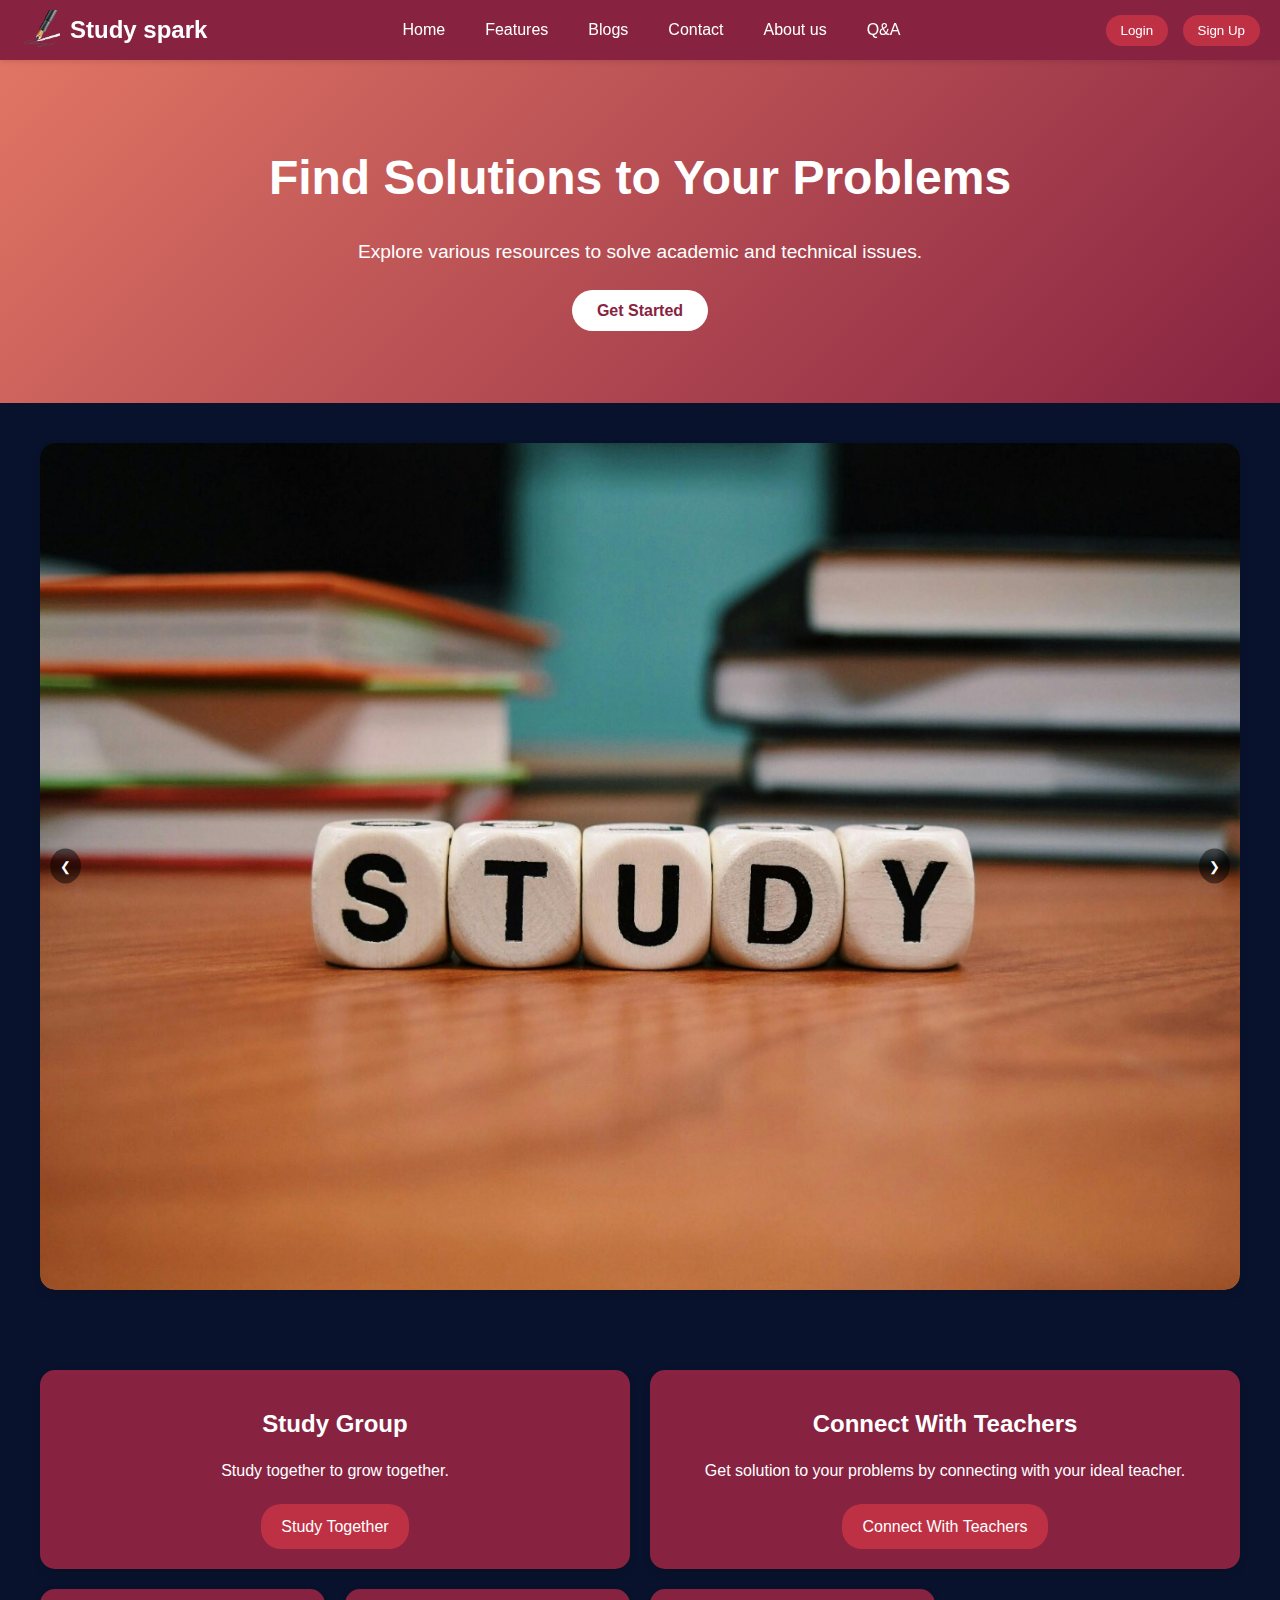
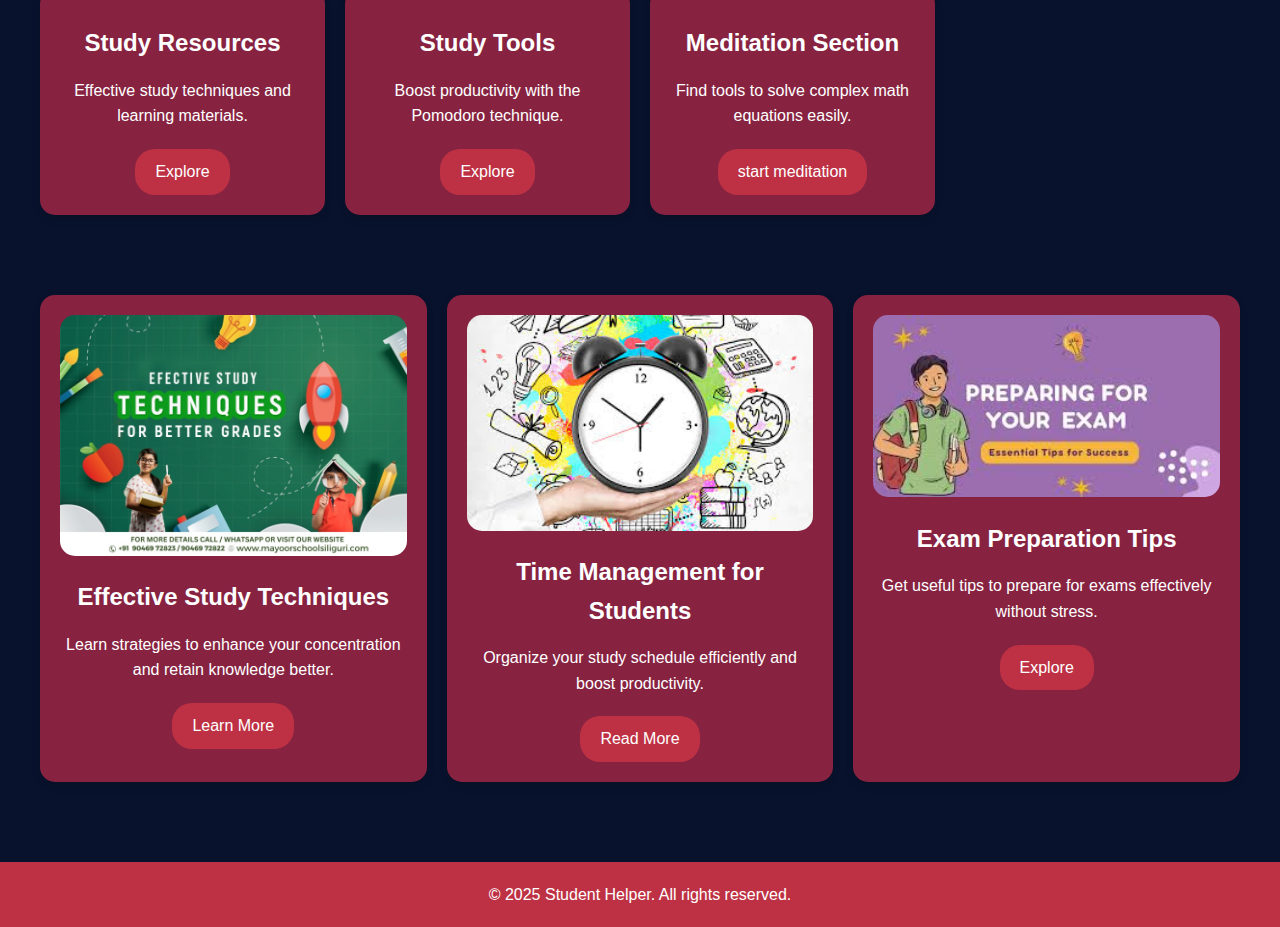
<file: index.html>
<!DOCTYPE html>
<html lang="en">
<head>
    <meta charset="UTF-8">
    <meta name="viewport" content="width=device-width, initial-scale=1.0">
    <title>Student Problem Solver</title>
    <link rel="stylesheet" href="homepage-styles.css">
</head>
<body>
    <header>
        <div class="logo">
            <img src="logo-main.png" alt="Logo" class="logo-img">
            Study spark
        </div>
        <nav>
            <ul>
                <li><a href="homepage.html">Home</a></li>
                <li><a href="navigation/features.html">Features</a></li>
                <li><a href="navigation/blog.html">Blogs</a></li>
                <li><a href="navigation/contact.html">Contact</a></li>
                <li><a href="navigation/about.html">About us</a></li>
                <li><a href="navigation/Q&A.html">Q&A</a></li>
            </ul>
        </nav>
        <div class="auth-buttons">
            <button onclick="window.location.href='auth/login.html'"><span>Login</span></button>
            <button onclick="window.location.href='auth/signup.html'"><span>Sign Up</span></button>
        </div>
    </header>


    <section class="hero">
        <h1>Find Solutions to Your Problems</h1>
        <p>Explore various resources to solve academic and technical issues.</p>
        <a href="#explore" class="btn">Get Started</a>
    </section>
 
    <div class="slider-container">
        <div class="slider">
            <img src="slider1.jpg" alt="Slide 1">
            <img src="slider2.jpg" alt="Slide 2">
            <img src="slider3.jpg" alt="Slide 3">
        </div>
        <button class="prev" onclick="moveSlide(-1)">&#10094;</button>
        <button class="next" onclick="moveSlide(1)">&#10095;</button>
    </div>
    
    <section id="explore" class="content">
        <div class="card main-card">
            <h2>Study Group</h2>
            <p>Study together to grow together.</p>
            <a href="study-group/study-group.html" class="btn">Study Together</a>
        </div>

        <div class="card main-card">
            <h2>Connect With Teachers</h2>
            <p>Get solution to your problems by connecting with your ideal teacher.</p>
            <a href="connect-teacher/collegelist.html" class="btn">Connect With Teachers</a>
        </div>
        <div class="card">
            <h2>Study Resources</h2>
            <p>Effective study techniques and learning materials.</p>
            <a href="study-resources/study resources.html" class="btn">Explore</a>
        </div>
        <div class="card">
            <h2>Study Tools</h2>
            <p>Boost productivity with the Pomodoro technique.</p>
            <a href="study-tools/tools.html" class="btn">Explore</a>
        </div>
        <div class="card">
            <h2>Meditation Section</h2>
            <p>Find tools to solve complex math equations easily.</p>
            <a href="student-health/meditation section.html" class="btn">start meditation</a>
        </div>
    </section>
    <section id="additional-content" class="content">
        <div class="card">
            <img src="effective-study-techniques.jpg" alt="Effective Study Techniques">
            <h2>Effective Study Techniques</h2>
            <a href="study-technique.html" class="learn-more-button"></a>
             <p>Learn strategies to enhance your concentration and retain knowledge better.</p>
            <a href="exam-preparation.html" class="btn">Learn More</a>
        </div>
        <div class="card">
            <img src="time-management-for-students.jpg" alt="My Image">
            <h2>Time Management for Students</h2>
            <p>Organize your study schedule efficiently and boost productivity.</p>
            <a href="time-management.html" class="btn">Read More</a>
        </div>
        <div class="card">
            <img src="exam-preparation-tips.jpg" alt="Exam Preparation Tips">
            <h2>Exam Preparation Tips</h2>
            <p>Get useful tips to prepare for exams effectively without stress.</p>
            <a href="exam-preparation.html" class="btn">Explore</a>
        </div>
    </section>

    <footer>
        <p>&copy; 2025 Student Helper. All rights reserved.</p>
    </footer>
    <script src="homepage-script.js"></script>
</body>
</html>
</file>
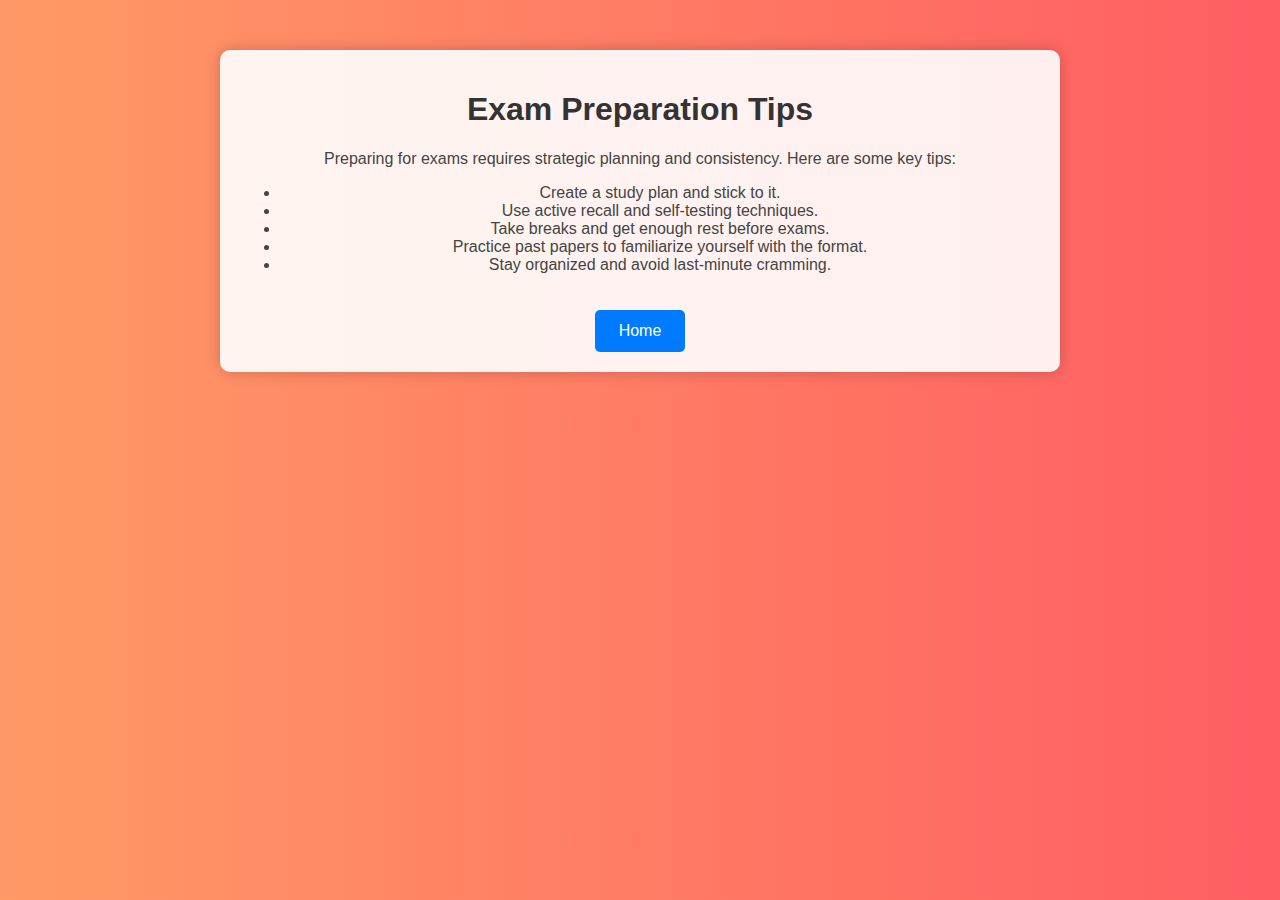
<file: exam-preparation.html>
<!DOCTYPE html>
<html lang="en">
<head>
    <meta charset="UTF-8">
    <meta name="viewport" content="width=device-width, initial-scale=1.0">
    <title>Exam Preparation</title>
    <style>
        body {
            font-family: Arial, sans-serif;
            margin: 0;
            padding: 0;
            background: linear-gradient(to right, #ff9966, #ff5e62);
            text-align: center;
            color: white;
        }
        .container {
            max-width: 800px;
            margin: 50px auto;
            background: rgba(255, 255, 255, 0.9);
            padding: 20px;
            border-radius: 10px;
            box-shadow: 0px 0px 15px rgba(0, 0, 0, 0.2);
            color: black;
        }
        h1 {
            color: #333;
        }
        p, li {
            color: #444;
        }
        .nav-button {
            display: inline-block;
            margin-top: 20px;
            padding: 12px 24px;
            background: #007BFF;
            color: white;
            text-decoration: none;
            border-radius: 5px;
        }
    </style>
</head>
<body>
    <div class="container">
        <h1>Exam Preparation Tips</h1>
        <p>Preparing for exams requires strategic planning and consistency. Here are some key tips:</p>
        <ul>
            <li>Create a study plan and stick to it.</li>
            <li>Use active recall and self-testing techniques.</li>
            <li>Take breaks and get enough rest before exams.</li>
            <li>Practice past papers to familiarize yourself with the format.</li>
            <li>Stay organized and avoid last-minute cramming.</li>
        </ul>
        <a href="homepage.html" class="nav-button">Home</a>
    </div>
</body>
</html>
</file>
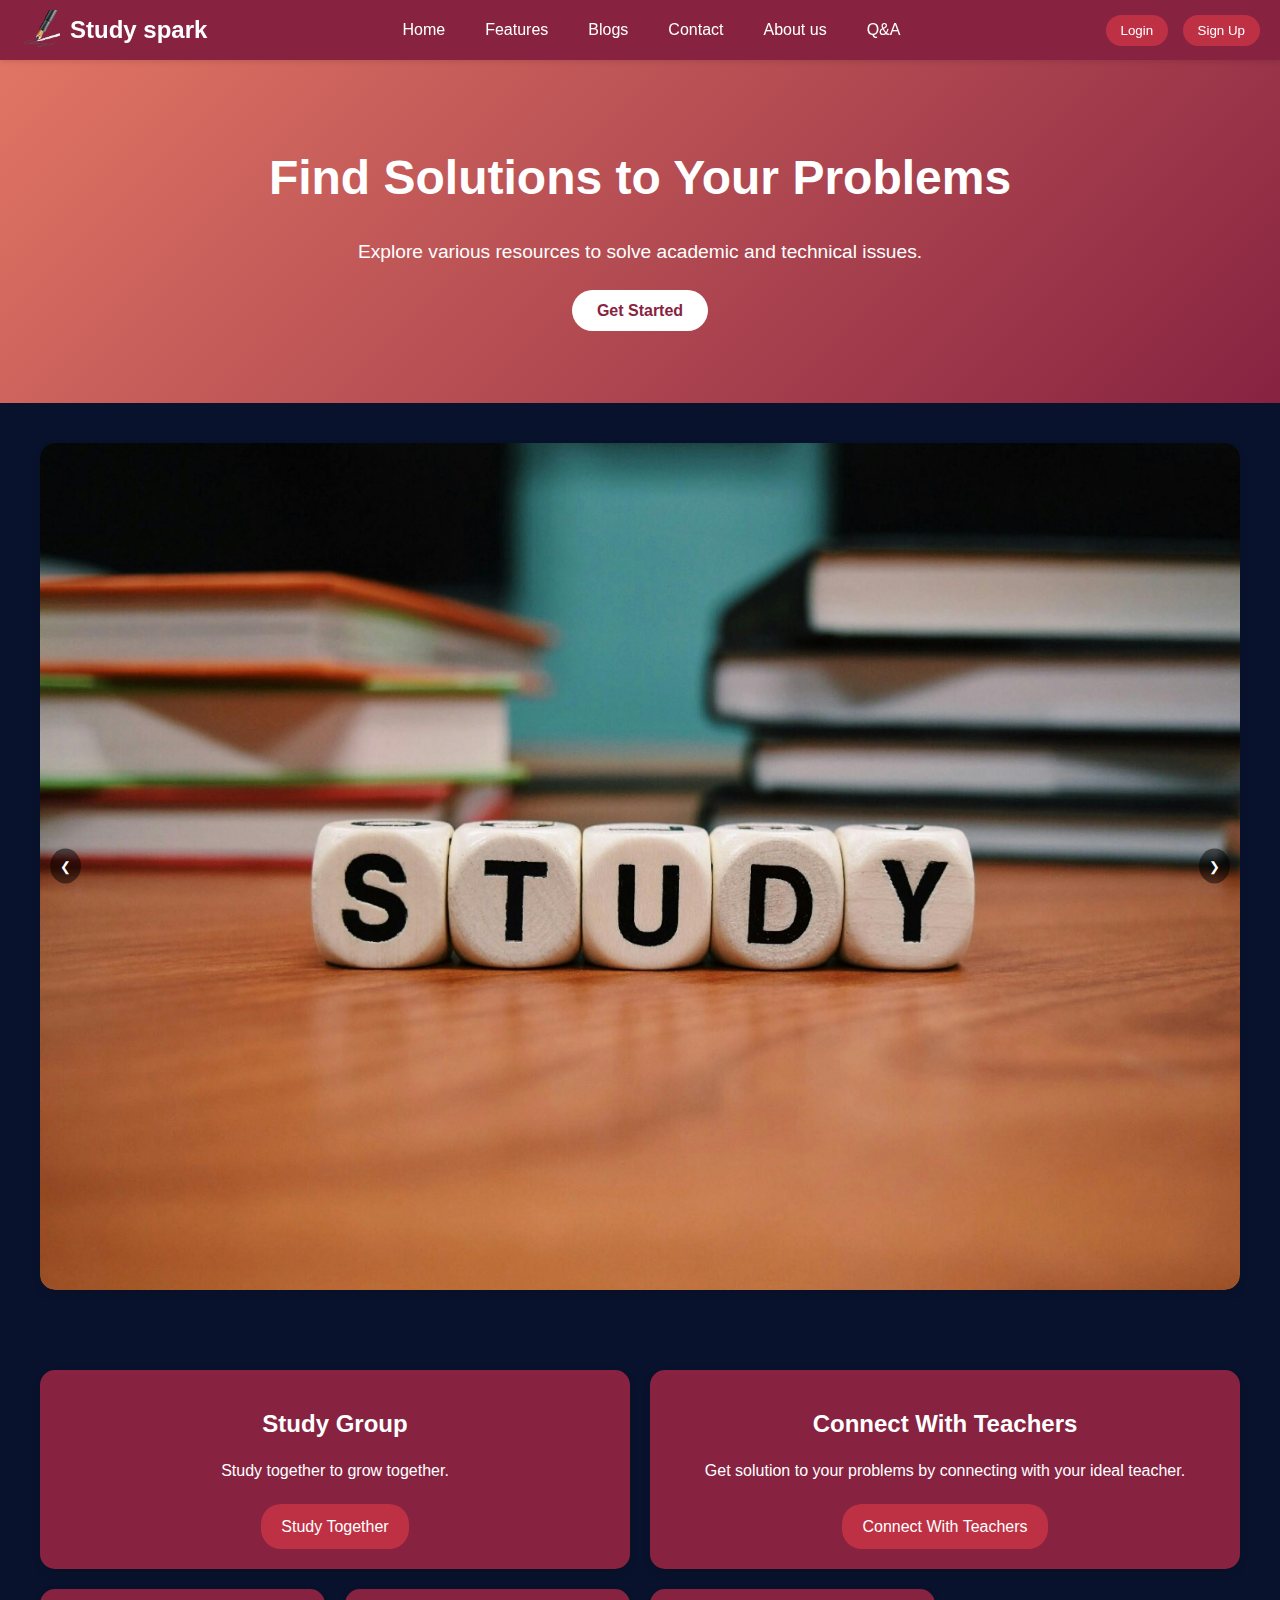
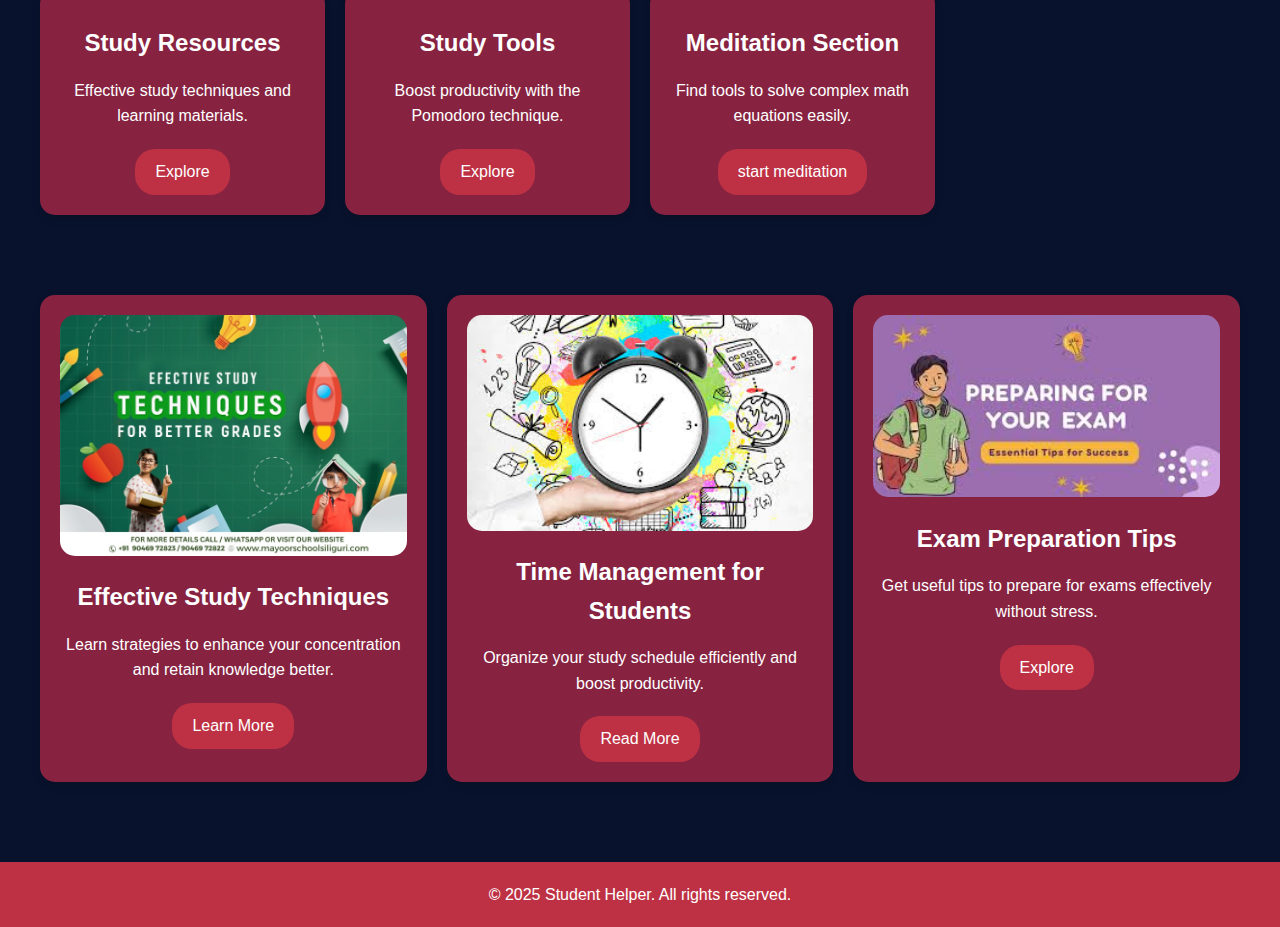
<file: homepage.html>
<!DOCTYPE html>
<html lang="en">
<head>
    <meta charset="UTF-8">
    <meta name="viewport" content="width=device-width, initial-scale=1.0">
    <title>Student Problem Solver</title>
    <link rel="stylesheet" href="homepage-styles.css">
</head>
<body>
    <header>
        <div class="logo">
            <img src="logo-main.png" alt="Logo" class="logo-img">
            Study spark
        </div>
        <nav>
            <ul>
                <li><a href="homepage.html">Home</a></li>
                <li><a href="navigation/features.html">Features</a></li>
                <li><a href="navigation/blog.html">Blogs</a></li>
                <li><a href="navigation/contact.html">Contact</a></li>
                <li><a href="navigation/about.html">About us</a></li>
                <li><a href="navigation/Q&A.html">Q&A</a></li>
            </ul>
        </nav>
        <div class="auth-buttons">
            <button onclick="window.location.href='auth/login.html'"><span>Login</span></button>
            <button onclick="window.location.href='auth/signup.html'"><span>Sign Up</span></button>
        </div>
    </header>


    <section class="hero">
        <h1>Find Solutions to Your Problems</h1>
        <p>Explore various resources to solve academic and technical issues.</p>
        <a href="#explore" class="btn">Get Started</a>
    </section>
 
    <div class="slider-container">
        <div class="slider">
            <img src="slider1.jpg" alt="Slide 1">
            <img src="slider2.jpg" alt="Slide 2">
            <img src="slider3.jpg" alt="Slide 3">
        </div>
        <button class="prev" onclick="moveSlide(-1)">&#10094;</button>
        <button class="next" onclick="moveSlide(1)">&#10095;</button>
    </div>
    
    <section id="explore" class="content">
        <div class="card main-card">
            <h2>Study Group</h2>
            <p>Study together to grow together.</p>
            <a href="study-group/study-group.html" class="btn">Study Together</a>
        </div>

        <div class="card main-card">
            <h2>Connect With Teachers</h2>
            <p>Get solution to your problems by connecting with your ideal teacher.</p>
            <a href="connect-teacher/collegelist.html" class="btn">Connect With Teachers</a>
        </div>
        <div class="card">
            <h2>Study Resources</h2>
            <p>Effective study techniques and learning materials.</p>
            <a href="study-resources/study resources.html" class="btn">Explore</a>
        </div>
        <div class="card">
            <h2>Study Tools</h2>
            <p>Boost productivity with the Pomodoro technique.</p>
            <a href="study-tools/tools.html" class="btn">Explore</a>
        </div>
        <div class="card">
            <h2>Meditation Section</h2>
            <p>Find tools to solve complex math equations easily.</p>
            <a href="student-health/meditation section.html" class="btn">start meditation</a>
        </div>
    </section>
    <section id="additional-content" class="content">
        <div class="card">
            <img src="effective-study-techniques.jpg" alt="Effective Study Techniques">
            <h2>Effective Study Techniques</h2>
            <a href="study-technique.html" class="learn-more-button"></a>
             <p>Learn strategies to enhance your concentration and retain knowledge better.</p>
            <a href="exam-preparation.html" class="btn">Learn More</a>
        </div>
        <div class="card">
            <img src="time-management-for-students.jpg" alt="My Image">
            <h2>Time Management for Students</h2>
            <p>Organize your study schedule efficiently and boost productivity.</p>
            <a href="time-management.html" class="btn">Read More</a>
        </div>
        <div class="card">
            <img src="exam-preparation-tips.jpg" alt="Exam Preparation Tips">
            <h2>Exam Preparation Tips</h2>
            <p>Get useful tips to prepare for exams effectively without stress.</p>
            <a href="exam-preparation.html" class="btn">Explore</a>
        </div>
    </section>

    <footer>
        <p>&copy; 2025 Student Helper. All rights reserved.</p>
    </footer>
    <script src="homepage-script.js"></script>
</body>
</html>
</file>
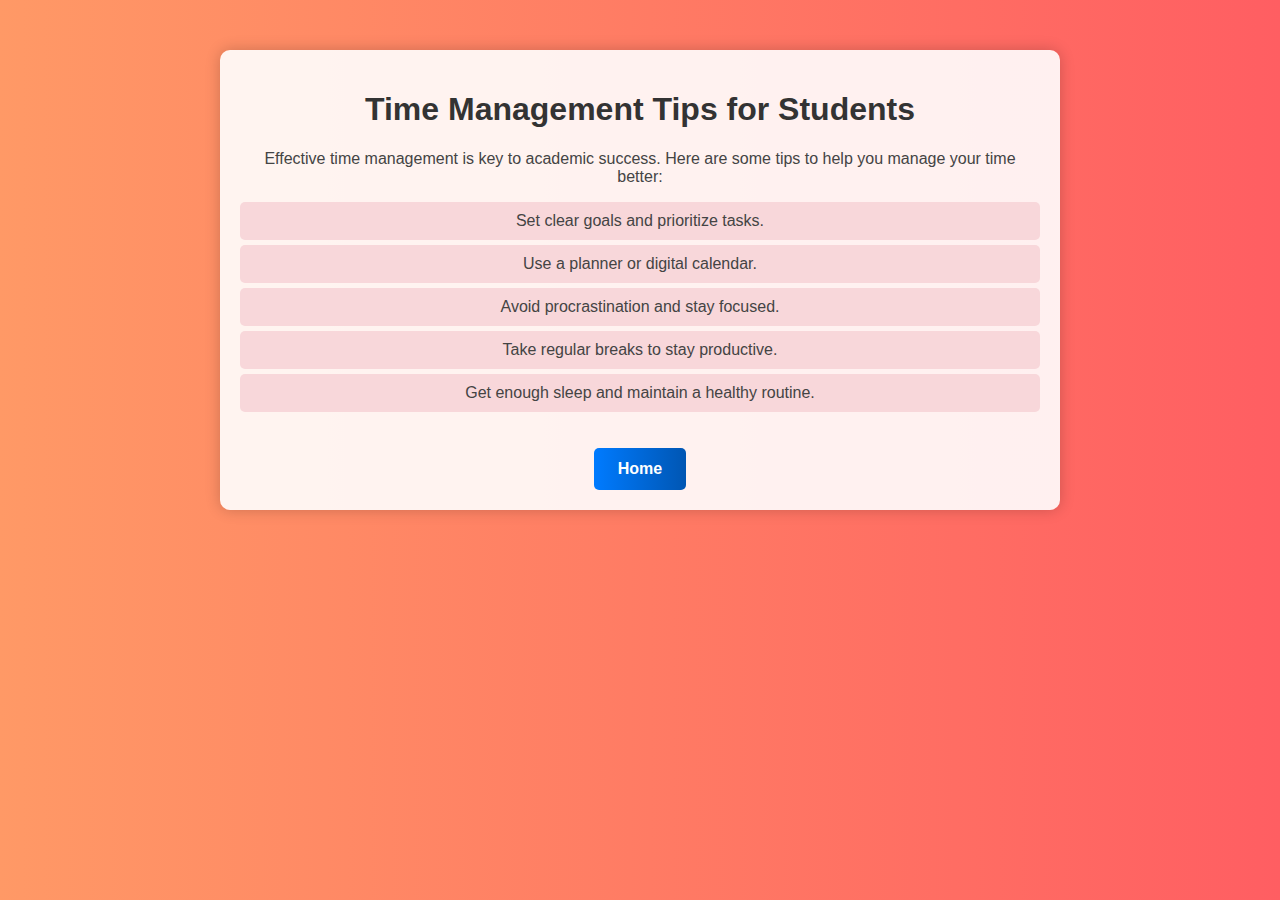
<file: time-management.html>
<!DOCTYPE html>
<html lang="en">
<head>
    <meta charset="UTF-8">
    <meta name="viewport" content="width=device-width, initial-scale=1.0">
    <title>Time Management for Students</title>
    <style>
        body {
            font-family: Arial, sans-serif;
            margin: 0;
            padding: 0;
            background: linear-gradient(to right, #ff9966, #ff5e62);
            text-align: center;
            color: white;
        }
        .container {
            max-width: 800px;
            margin: 50px auto;
            background: rgba(255, 255, 255, 0.9);
            padding: 20px;
            border-radius: 10px;
            box-shadow: 0px 0px 15px rgba(0, 0, 0, 0.2);
            color: black;
            transition: transform 0.3s ease, box-shadow 0.3s ease;
        }
        .container:hover {
            transform: scale(1.02);
            box-shadow: 0px 0px 20px rgba(0, 0, 0, 0.3);
        }
        h1 {
            color: #333;
        }
        p, li {
            color: #444;
        }
        .home-button {
            display: inline-block;
            margin-top: 20px;
            padding: 12px 24px;
            background: linear-gradient(to right, #007BFF, #0056b3);
            color: white;
            text-decoration: none;
            border-radius: 5px;
            font-weight: bold;
            transition: 0.3s ease;
        }
        .home-button:hover {
            background: linear-gradient(to right, #0056b3, #003580);
            transform: scale(1.1);
        }
        ul {
            list-style: none;
            padding: 0;
        }
        li {
            background: #f8d7da;
            padding: 10px;
            margin: 5px 0;
            border-radius: 5px;
            transition: background 0.3s ease, transform 0.3s ease;
        }
        li:hover {
            background: #f5c6cb;
            transform: scale(1.05);
        }
    </style>
</head>
<body>
    <div class="container">
        <h1>Time Management Tips for Students</h1>
        <p>Effective time management is key to academic success. Here are some tips to help you manage your time better:</p>
        <ul>
            <li>Set clear goals and prioritize tasks.</li>
            <li>Use a planner or digital calendar.</li>
            <li>Avoid procrastination and stay focused.</li>
            <li>Take regular breaks to stay productive.</li>
            <li>Get enough sleep and maintain a healthy routine.</li>
        </ul>
        <a href="homepage.html" class="home-button">Home</a>
    </div>
</body>
</html>
</file>
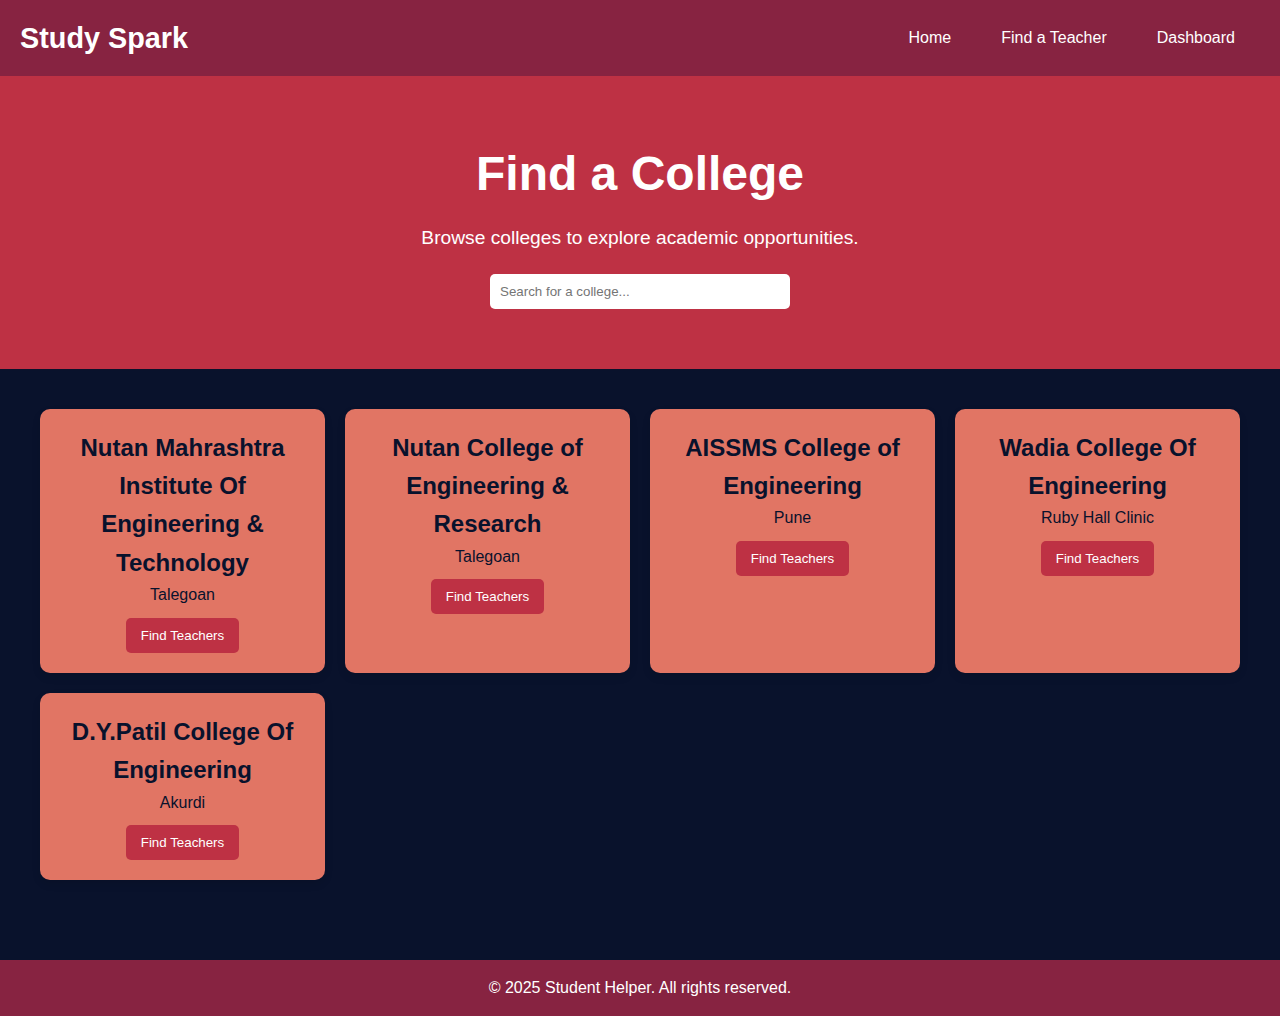
<file: connect-teacher/collegelist.html>
<!DOCTYPE html>
<html lang="en">
<head>
    <meta charset="UTF-8">
    <meta name="viewport" content="width=device-width, initial-scale=1.0">
    <title>Find a College</title>
    <link rel="stylesheet" href="collegelist-styles.css">
</head>
<body>
    <div class="canvas-container">
        <header>
            <div class="logo">Study Spark</div>
            <nav>
                <ul>
                    <li><a href="../homepage.html">Home</a></li>
                    <li><a href="findteacher.html">Find a Teacher</a></li>
                    <li><a href="dashboard.html">Dashboard</a></li>
                </ul>
            </nav>
        </header>
        
        <section class="hero">
            <h1>Find a College</h1>
            <p>Browse colleges to explore academic opportunities.</p>
            <div class="search-container">
                <input type="text" id="search" placeholder="Search for a college..." onkeyup="searchColleges()">
            </div>
        </section>
        
        <section id="college-list" class="college-container">
            <div class="college-card"> 
                <h2>Nutan Mahrashtra Institute Of Engineering & Technology </h2>
                <P> Talegoan</P>
            <button onclick="window.location.href='findteacher.html'">Find Teachers</button>
            </div>
            <div class="college-card"> 
                <h2>Nutan College of Engineering & Research </h2>
                <P> Talegoan</P>
            <button onclick="window.location.href='findteacher.html'">Find Teachers</button>
            </div>
            <div class="college-card"> 
                <h2>AISSMS College of Engineering </h2>
                <P> Pune </P>
            <button onclick="window.location.href='findteacher.html'">Find Teachers</button>
            </div>
            <div class="college-card"> 
                <h2>Wadia College Of Engineering</h2>
                <P> Ruby Hall Clinic</P>
            <button onclick="window.location.href='findteacher.html'">Find Teachers</button>
            </div>
            <div class="college-card"> 
                <h2>D.Y.Patil College Of Engineering</h2>
                <P>Akurdi</P>
            <button onclick="window.location.href='findteacher.html'">Find Teachers</button>
            </div>
        </section>
        
        <footer>
            <p>&copy; 2025 Student Helper. All rights reserved.</p>
        </footer>
    </div>
    <script src="collegelist-script.js"></script>
</body>
</html>
</file>
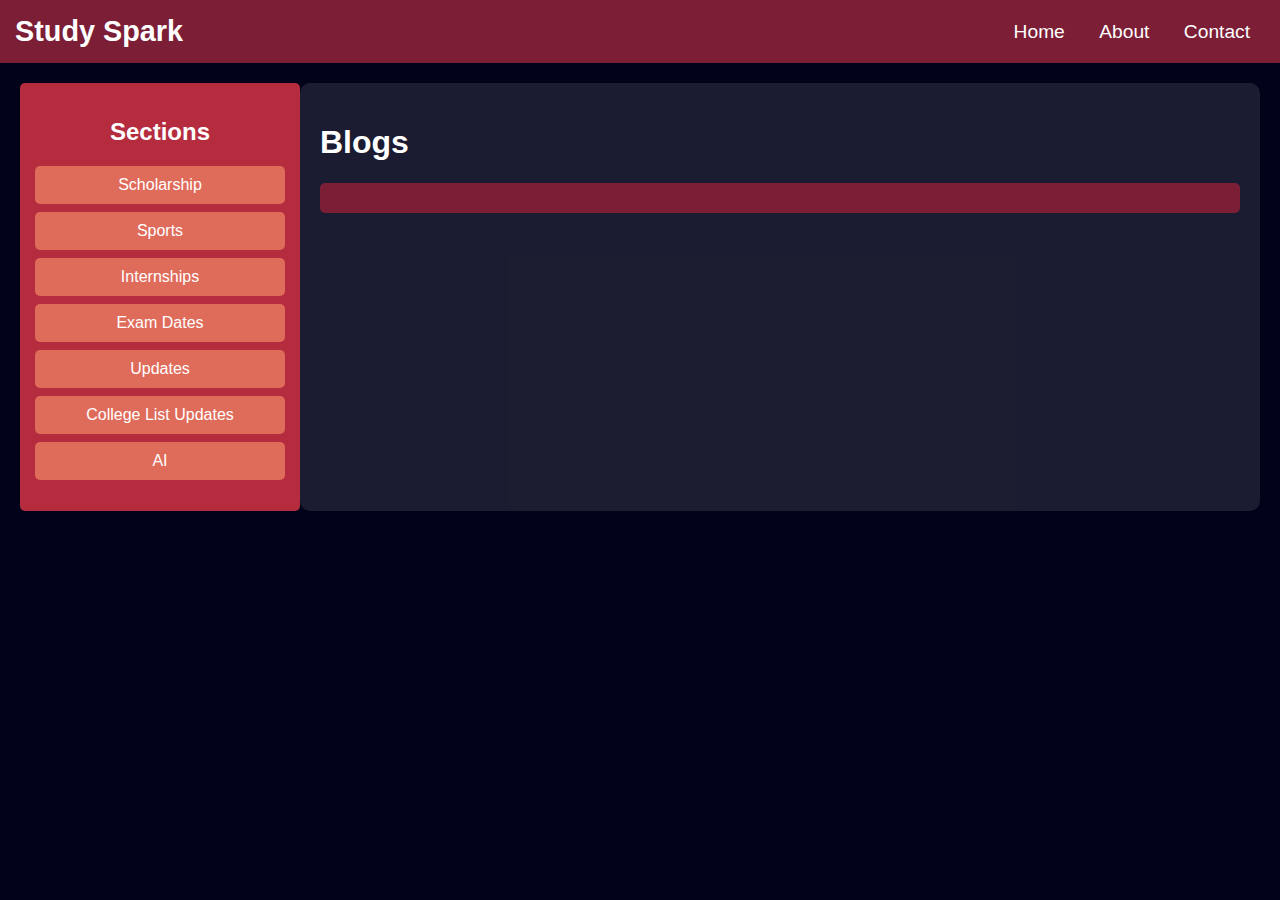
<file: navigation/blog.html>
<!DOCTYPE html>
<html lang="en">
<head>
    <meta charset="UTF-8">
    <meta name="viewport" content="width=device-width, initial-scale=1.0">
    <title>Blogs</title>
    <link rel="stylesheet" href="blog-styles.css">
</head>
<body>
    <div class="header">
        <h1>Study Spark</h1>
        <div class="nav">
            <a href="../homepage.html">Home</a>
            <a href="#">About</a>
            <a href="contact.html">Contact</a>
        </div>
    </div>
    <div class="main-content">
        <div class="sidebar">
            <h2>Sections</h2>
            <ul>
                <li onclick="showBlogs('scholarship')">Scholarship</li>
                <li onclick="showBlogs('sports')">Sports</li>
                <li onclick="showBlogs('internships')">Internships</li>
                <li onclick="showBlogs('exams')">Exam Dates</li>
                <li onclick="showBlogs('updates')">Updates</li>
                <li onclick="showBlogs('clglist')">College List Updates</li>
                <li onclick="showBlogs('ai')">AI</li>
            </ul>
        </div>
        <div class="content">
            <h1>Blogs</h1>
            <div id="blogs" class="blogs-container"></div>
        </div>
    </div>
    <script src="blog-script.js"></script>
</body>
</html>
</file>
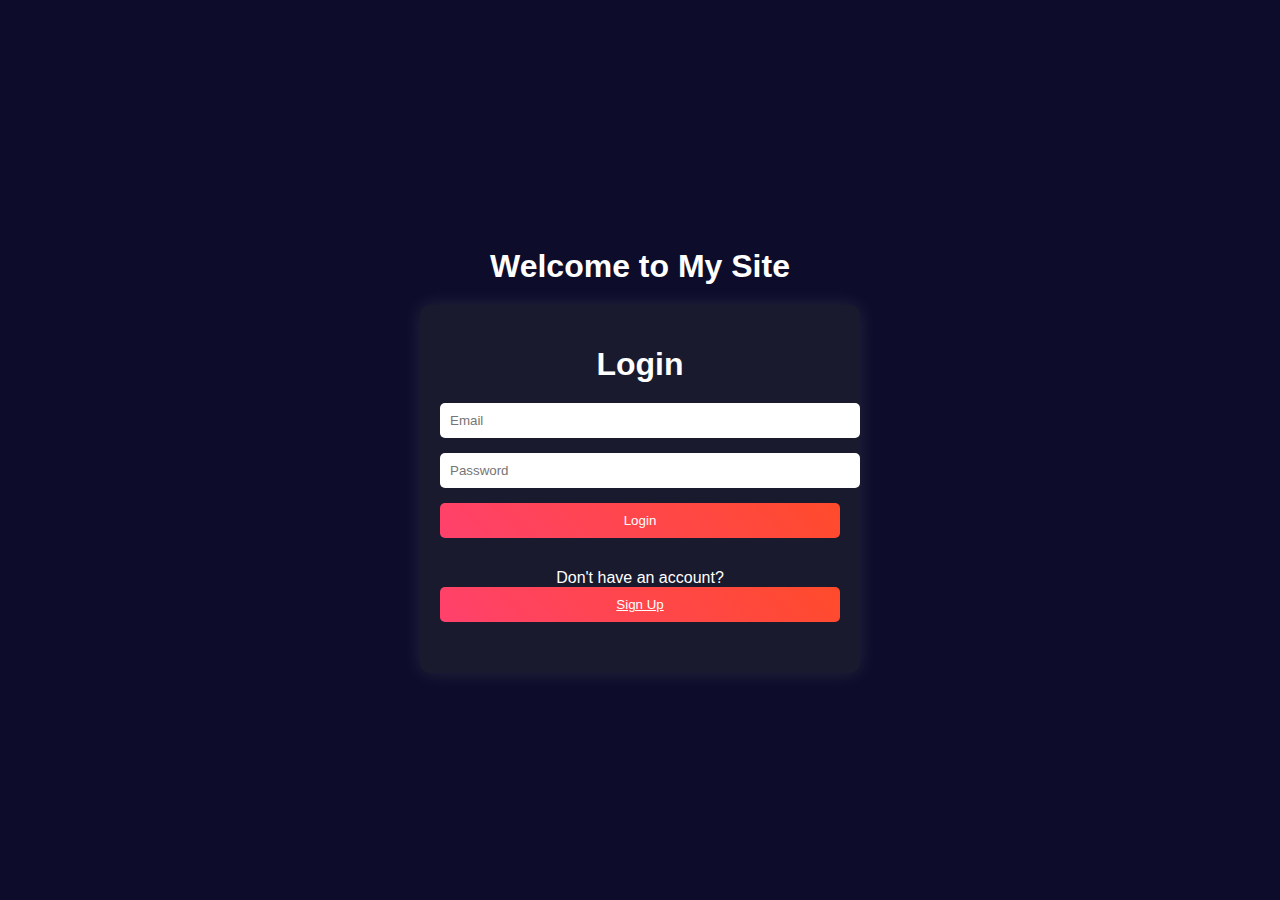
<file: navigation/contact login.html>
<!DOCTYPE html>
<html lang="en">
<head>
    <meta charset="UTF-8">
    <meta name="viewport" content="width=device-width, initial-scale=1.0">
    <title>Contact & Login</title>
    <link rel="stylesheet" href="contact login-styles.css">
</head>
<body>
    <h1>Welcome to My Site</h1>
    <div class="container">
        <h1>Login</h1>
        <div class="form-container">
            <form id="login-form">
                <input type="email" placeholder="Email" required>
                <input type="password" placeholder="Password" required>
                <button type="submit">Login</button>
            </form>
            <p>Don't have an account? <button class="signup-btn" onclick="signupRedirect()">Sign Up</button></p>
        </div>
    </div>
    <script src="contact login-script.js"></script>
</body>
</html>
</file>
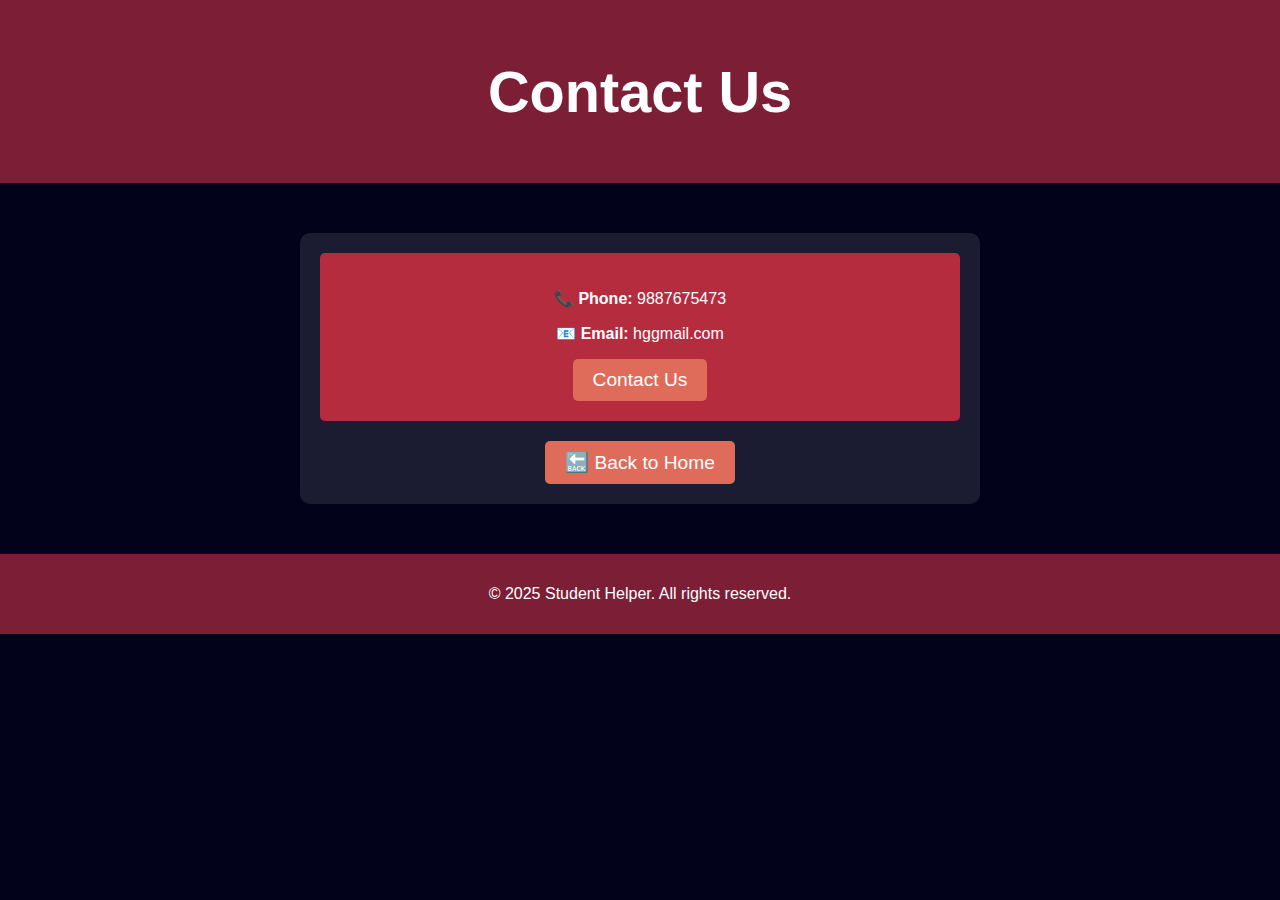
<file: navigation/contact.html>
<!DOCTYPE html>
<html lang="en">
<head>
    <meta charset="UTF-8">
    <meta name="viewport" content="width=device-width, initial-scale=1.0">
    <title>Contact Us</title>
    <link rel="stylesheet" href="contact-styles.css">
    
</head>
<body>
    <header>
        <h1>Contact Us</h1>
    </header>
    <div class="container">
        <div class="card">
            <p><strong>📞 Phone:</strong> 9887675473</p>
            <p><strong>📧 Email:</strong> <a href="mailto:ghhggmail.com">hggmail.com</a></p>
<a href="contact.html" class="btn">Contact Us</a>

        </div>
        <a href="../homepage.html" class="btn">🔙 Back to Home</a>
    </div>
    <footer>
        <p>&copy; 2025 Student Helper. All rights reserved.</p>
    </footer>
</body>
</html>
</file>
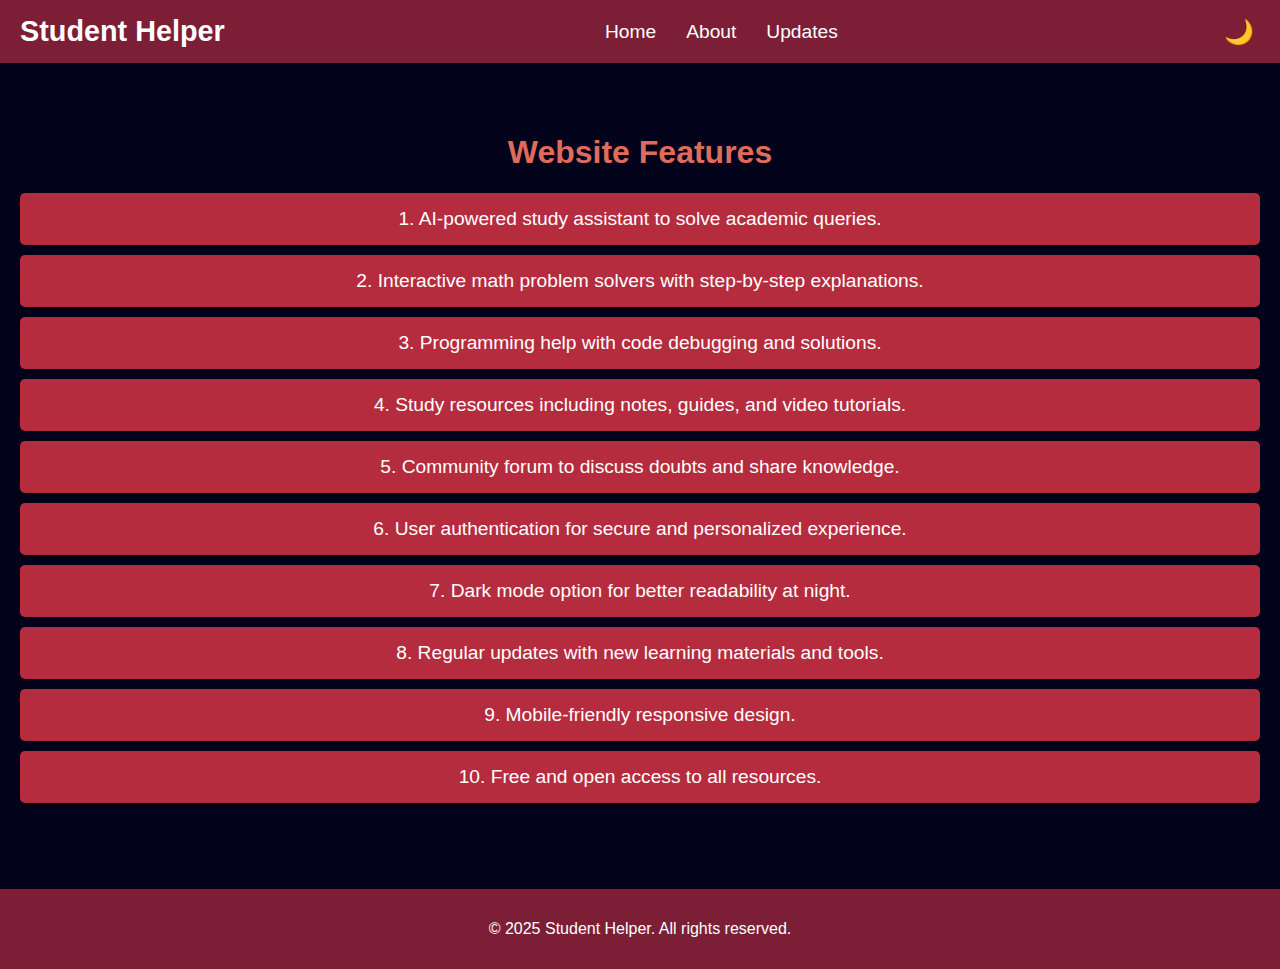
<file: navigation/features.html>
<!DOCTYPE html>
<html lang="en">
<head>
    <meta charset="UTF-8">
    <meta name="viewport" content="width=device-width, initial-scale=1.0">
    <title>Features - Student Helper</title>
    <link rel="stylesheet" href="features-styles.css">
</head>
<body>
    <header>
        <div class="logo">Student Helper</div>
        <nav>
            <ul>
                <li><a href="../homepage.html">Home</a></li>
                <li><a href="about.html">About</a></li>
                <li><a href="updates.html">Updates</a></li>
            </ul>
        </nav>
        <button class="moon-btn" onclick="toggleDarkMode()">🌙</button>
    </header>
    
    <section class="features">
        <h1>Website Features</h1>
        <ul class="feature-list">
            <li>1. AI-powered study assistant to solve academic queries.</li>
            <li>2. Interactive math problem solvers with step-by-step explanations.</li>
            <li>3. Programming help with code debugging and solutions.</li>
            <li>4. Study resources including notes, guides, and video tutorials.</li>
            <li>5. Community forum to discuss doubts and share knowledge.</li>
            <li>6. User authentication for secure and personalized experience.</li>
            <li>7. Dark mode option for better readability at night.</li>
            <li>8. Regular updates with new learning materials and tools.</li>
            <li>9. Mobile-friendly responsive design.</li>
            <li>10. Free and open access to all resources.</li>
        </ul>
    </section>

    <footer>
        <p>&copy; 2025 Student Helper. All rights reserved.</p>
    </footer>

    <script src="features-script.js"></script>
      
</body>
</html>
</file>
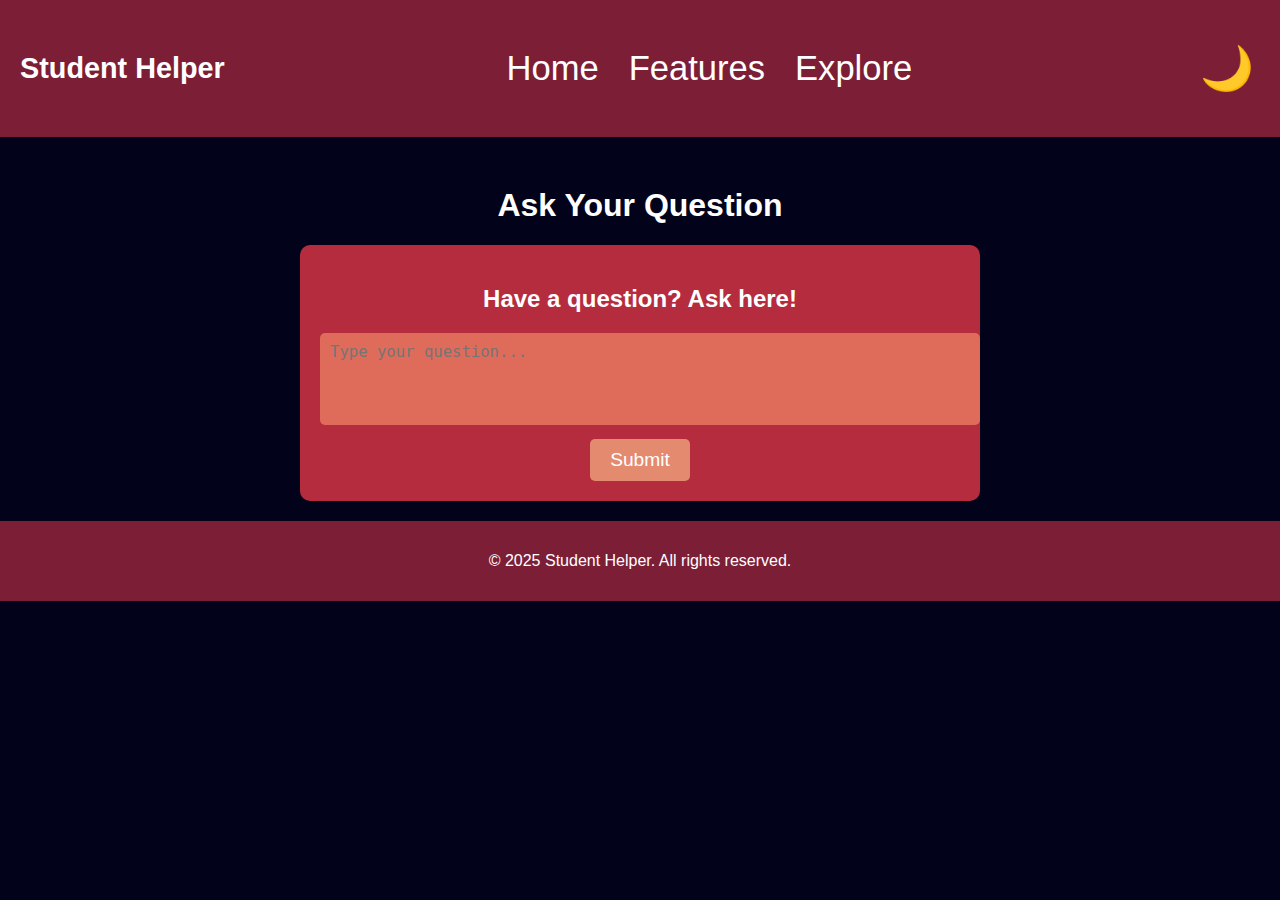
<file: navigation/Q&A.html>
<!DOCTYPE html>
<html lang="en">
<head>
    <meta charset="UTF-8">
    <meta name="viewport" content="width=device-width, initial-scale=1.0">
    <title>Ask Questions - Student Helper</title>
    <link rel="stylesheet" href="Q&A-styles.css">
    
</head>
<body>
    <header>
        <div class="logo">Student Helper</div>
        <nav>
            <ul>
                <li><a href="homepage.html">Home</a></li>
                <li><a href="features.html">Features</a></li>
                <li><a href="explore.html">Explore</a></li>
            </ul>
        </nav>
        <button class="moon-btn" onclick="toggleDarkMode()">🌙</button>
    </header>
    
    <section class="ask-section">
        <h1>Ask Your Question</h1>
        <div class="question-box">
            <h2>Have a question? Ask here!</h2>
            <textarea rows="4" placeholder="Type your question..."></textarea>
            <button class="submit-btn">Submit</button>
        </div>
    </section>

    <footer>
        <p>&copy; 2025 Student Helper. All rights reserved.</p>
    </footer>

   
    <script src="Q&A-script.js"></script>
</body>
</html>
</file>
<file: homepage-styles.css>
:root {
    --dark-blue: #09122C;
    --deep-burgundy: #872341;
    --vibrant-red: #BE3144;
    --soft-coral: #E17564;
    --text-color: #FFFFFF;
}

* { margin: 0; padding: 0; box-sizing: border-box; font-family: 'Poppins', sans-serif; }
body { background-color: var(--dark-blue); color: var(--text-color); line-height: 1.6; }
header { position: sticky; top: 0; background: var(--deep-burgundy); box-shadow: 0 2px 5px rgba(0, 0, 0, 0.1); display: flex; justify-content: space-between; align-items: center; padding: 10px 20px; z-index: 1000; }
.logo { display: flex; align-items: center; font-weight: 700; font-size: 1.5rem; color: var(--text-color); }
.logo-img { width: 40px; margin-right: 10px; }
nav ul { display: flex; list-style: none; }
nav ul li { margin: 0 10px; }
nav ul li a { text-decoration: none; color: var(--text-color); padding: 5px 10px; border-radius: 5px; transition: background 0.3s; }
nav ul li a:hover { background: var(--vibrant-red); color: var(--text-color); }
.auth-buttons button { margin-left: 10px; padding: 8px 15px; border: none; border-radius: 20px; cursor: pointer; background: var(--vibrant-red); color: var(--text-color); transition: background 0.3s; }
.auth-buttons button:hover { background: var(--soft-coral); }

.hero { text-align: center; padding: 80px 20px; background: linear-gradient(135deg, var(--soft-coral), var(--deep-burgundy)); color: var(--text-color); }
.hero h1 { font-size: 3rem; margin-bottom: 20px; animation: fadeIn 1.5s ease-in-out; }
.hero p { font-size: 1.2rem; margin-bottom: 30px; }
.hero .btn { padding: 12px 25px; background: var(--text-color); color: var(--deep-burgundy); border-radius: 25px; text-decoration: none; font-weight: 600; transition: all 0.3s; }
.hero .btn:hover { background: var(--vibrant-red); color: var(--text-color); }

@keyframes fadeIn { from { opacity: 0; transform: translateY(-20px); } to { opacity: 1; transform: translateY(0); } }

.slider-container { position: relative; width: 100%; max-width: 1200px; margin: 40px auto; overflow: hidden; border-radius: 15px; box-shadow: 0 4px 8px rgba(0,0,0,0.1); }
.slider { display: flex; transition: transform 0.5s ease-in-out; }
.slider img { width: 100%; border-radius: 15px; }
.prev, .next { position: absolute; top: 50%; transform: translateY(-50%); background: rgba(0,0,0,0.5); color: var(--text-color); border: none; padding: 10px; cursor: pointer; border-radius: 50%; }
.prev { left: 10px; } .next { right: 10px; }

.content {
    display: grid;
    grid-template-columns: repeat(auto-fit, minmax(250px, 1fr)); /* Flexible grid */
    gap: 20px;
    padding: 40px;
}

/* Main card to span full width on larger screens */
.main-card {
    grid-column: span 2;
    background: var(--vibrant-red);
    border-radius: 15px;
    padding: 20px 40px;
    color: var(--text-color);
    box-shadow: 0 4px 8px rgba(0,0,0,0.1);
}

/* Media query for smaller screens */
@media (max-width: 768px) {
    .main-card {
        grid-column: span 1; /* Stack cards on small screens */
    }
}

/* Additional Content Section for Extra Cards */
#additional-content {
    display: grid;
    grid-template-columns: repeat(auto-fit, minmax(250px, 1fr)); /* Flexible grid */
    gap: 20px;
    padding: 40px;
}



.card {
    background: var(--deep-burgundy);
    border-radius: 15px;
    box-shadow: 0 4px 8px rgba(0,0,0,0.1);
    padding: 20px;
    text-align: center;
    transition: transform 0.3s, box-shadow 0.3s;
    color: var(--text-color);
}

.card:hover {
    transform: translateY(-10px);
    box-shadow: 0 6px 15px rgba(0,0,0,0.2);
}

.card img { width: 100%; border-radius: 15px; }
.card h2 { margin: 15px 0; font-size: 1.5rem; }
.card p { margin-bottom: 20px; }
.card .btn { background: var(--vibrant-red); color: var(--text-color); padding: 10px 20px; border-radius: 20px; text-decoration: none; display: inline-block; transition: background 0.3s; }
.card .btn:hover { background: var(--soft-coral); }

footer { text-align: center; padding: 20px 0; background: var(--vibrant-red); color: var(--text-color); margin-top: 40px; }



.hidden {
    display: none;
}

.user-profile {
    position: relative;
    display: flex;
    align-items: center;
    cursor: pointer;
}

.user-profile img.profile-pic {
    width: 40px;
    height: 40px;
    border-radius: 50%;
    margin-right: 10px;
}

.user-profile .dropdown-content {
    display: none;
    position: absolute;
    top: 50px;
    right: 0;
    background-color: #1a1a2e;
    border-radius: 8px;
    box-shadow: 0 0 10px rgba(0, 0, 0, 0.3);
    z-index: 100;
}

.user-profile:hover .dropdown-content {
    display: block;
}

.dropdown-content a {
    color: white;
    padding: 10px 15px;
    text-decoration: none;
    display: block;
}

.dropdown-content a:hover {
    background-color: #ff416c;
}
</file>
<file: connect-teacher/collegelist-styles.css>
* { margin: 0; padding: 0; box-sizing: border-box; font-family: 'Poppins', sans-serif; }
        body { background-color: #09122C; color: #FFFFFF; line-height: 1.6; }
        header { background-color: #872341; padding: 15px 20px; display: flex; justify-content: space-between; align-items: center; }
        .logo { font-size: 1.8rem; font-weight: bold; color: #FFFFFF; }
        nav ul { list-style: none; display: flex; }
        nav ul li { margin: 0 15px; }
        nav ul li a { text-decoration: none; color: #FFFFFF; padding: 5px 10px; border-radius: 5px; transition: background 0.3s; }
        nav ul li a:hover { background-color: #BE3144; }

        .hero { text-align: center; padding: 60px 20px; background-color: #BE3144; color: #FFFFFF; }
        .hero h1 { font-size: 3rem; margin-bottom: 10px; }
        .hero p { font-size: 1.2rem; }
        .search-container { margin-top: 20px; }
        .search-container input { padding: 10px; width: 300px; border-radius: 5px; border: none; }

        .college-container { padding: 40px; display: grid; grid-template-columns: repeat(auto-fit, minmax(250px, 1fr)); gap: 20px; }
        .college-card { background-color: #E17564; border-radius: 10px; padding: 20px; color: #09122C; text-align: center; box-shadow: 0 4px 8px rgba(0,0,0,0.1); transition: transform 0.3s, box-shadow 0.3s; }
        .college-card:hover { transform: translateY(-10px); box-shadow: 0 6px 15px rgba(0,0,0,0.2); }
        .college-card button { margin-top: 10px; padding: 10px 15px; background-color: #BE3144; color: #FFFFFF; border: none; border-radius: 5px; cursor: pointer; }
        .college-card button:hover { background-color: #872341; }

        footer { text-align: center; padding: 15px 0; background-color: #872341; color: #FFFFFF; margin-top: 40px; }
</file>
<file: navigation/blog-styles.css>
:root {
    --dark-navy: #02031a;
    --dark-red: #7b1e36;
    --crimson: #b52c3e;
    --salmon: #df6b5b;
    --peach: #e48a6f;
    --white: #ffffff;
}

/* General Styles */
body {
    margin: 0;
    padding: 0;
    font-family: Arial, sans-serif;
    background-color: var(--dark-navy);
    color: var(--white);
}

/* Header */
.header {
    background-color: var(--dark-red);
    padding: 15px;
    display: flex;
    justify-content: space-between;
    align-items: center;
}

.header h1 {
    margin: 0;
    font-size: 1.8em;
}

/* Navigation */
.nav a {
    color: var(--white);
    text-decoration: none;
    margin: 0 15px;
    font-size: 1.2em;
}

.nav a:hover {
    color: var(--salmon);
}

/* Main Content */
.main-content {
    display: flex;
    margin: 20px;
}

/* Sidebar */
.sidebar {
    width: 250px;
    background: var(--crimson);
    padding: 15px;
    border-radius: 5px;
}

.sidebar h2 {
    color: var(--white);
    text-align: center;
}

.sidebar ul {
    list-style: none;
    padding: 0;
}

.sidebar ul li {
    background: var(--salmon);
    padding: 10px;
    margin: 8px 0;
    cursor: pointer;
    text-align: center;
    border-radius: 5px;
    transition: background 0.3s;
}

.sidebar ul li:hover {
    background: var(--peach);
}

/* Blog Content */
.content {
    flex-grow: 1;
    background: rgba(255, 255, 255, 0.1);
    padding: 20px;
    border-radius: 10px;
}

.blogs-container {
    margin-top: 15px;
    padding: 15px;
    background: var(--dark-red);
    border-radius: 5px;
}
</file>
<file: navigation/contact login-styles.css>
body {
    font-family: Arial, sans-serif;
    background-color: #0d0d2b;
    color: white;
    margin: 0;
    padding: 0;
    display: flex;
    justify-content: center;
    align-items: center;
    height: 100vh;
    flex-direction: column;
}
.container {
    max-width: 400px;
    width: 100%;
    background: #1a1a2e;
    border-radius: 10px;
    box-shadow: 0px 0px 20px rgba(255, 255, 255, 0.1);
    padding: 20px;
    text-align: center;
}
h1 {
    margin-bottom: 20px;
}
.form-container input, .form-container button {
    width: 100%;
    padding: 10px;
    margin-bottom: 15px;
    border-radius: 5px;
    border: none;
}
.form-container button {
    background: linear-gradient(45deg, #ff416c, #ff4b2b);
    color: white;
    cursor: pointer;
    transition: 0.3s;
}
.form-container button:hover {
    transform: scale(1.05);
}
.signup-btn {
    background: none;
    border: none;
    color: #ff416c;
    cursor: pointer;
    text-decoration: underline;
}
.signup-btn:hover {
    color: #ff4b2b;
}
</file>
<file: navigation/contact-styles.css>
:root {
    --dark-navy: #02031a;
    --dark-red: #7b1e36;
    --crimson: #b52c3e;
    --salmon: #df6b5b;
    --peach: #e48a6f;
    --white: #ffffff;
}

/* General Styles */
body {
    margin: 0;
    padding: 0;
    font-family: Arial, sans-serif;
    background-color: var(--dark-navy);
    color: var(--white);
    text-align: center;
}

/* Header */
header {
    background: var(--dark-red);
    padding: 20px;
    font-size: 1.8em;
}

/* Container */
.container {
    margin: 50px auto;
    width: 50%;
    background: rgba(255, 255, 255, 0.1);
    padding: 20px;
    border-radius: 10px;
}

/* Contact Card */
.card {
    background: var(--crimson);
    padding: 20px;
    border-radius: 5px;
    margin-bottom: 20px;
}

.card a {
    color: var(--white);
    text-decoration: none;
}

.card a:hover {
    color: var(--peach);
}

/* Buttons */
.btn {
    display: inline-block;
    background: var(--salmon);
    color: var(--white);
    padding: 10px 20px;
    border-radius: 5px;
    text-decoration: none;
    font-size: 1.2em;
    transition: background 0.3s;
}

.btn:hover {
    background: var(--peach);
}

/* Footer */
footer {
    margin-top: 20px;
    padding: 15px;
    background: var(--dark-red);
}
</file>
<file: navigation/features-styles.css>
:root {
    --dark-navy: #02031a;
    --dark-red: #7b1e36;
    --crimson: #b52c3e;
    --salmon: #df6b5b;
    --peach: #e48a6f;
    --white: #ffffff;
}

/* General Styles */
body {
    margin: 0;
    padding: 0;
    font-family: Arial, sans-serif;
    background-color: var(--dark-navy);
    color: var(--white);
}

/* Header */
header {
    display: flex;
    justify-content: space-between;
    align-items: center;
    background-color: var(--dark-red);
    padding: 15px 20px;
}

.logo {
    font-size: 1.8em;
    font-weight: bold;
}

/* Navigation */
nav ul {
    list-style: none;
    margin: 0;
    padding: 0;
    display: flex;
}

nav ul li {
    margin: 0 15px;
}

nav ul li a {
    color: var(--white);
    text-decoration: none;
    font-size: 1.2em;
}

nav ul li a:hover {
    color: var(--salmon);
}

/* Dark Mode Button */
.moon-btn {
    background: none;
    border: none;
    font-size: 1.5em;
    cursor: pointer;
    color: var(--white);
}

/* Features Section */
.features {
    text-align: center;
    padding: 50px 20px;
}

h1 {
    color: var(--salmon);
}

.feature-list {
    list-style: none;
    padding: 0;
}

.feature-list li {
    background: var(--crimson);
    padding: 15px;
    margin: 10px 0;
    border-radius: 5px;
    font-size: 1.2em;
    transition: background 0.3s;
}

.feature-list li:hover {
    background: var(--salmon);
}

/* Footer */
footer {
    text-align: center;
    padding: 15px;
    background: var(--dark-red);
    margin-top: 20px;
}
</file>
<file: navigation/Q&A-styles.css>
:root {
    --dark-navy: #02031a;
    --dark-red: #7b1e36;
    --crimson: #b52c3e;
    --salmon: #df6b5b;
    --peach: #e48a6f;
    --white: #ffffff;
}

/* General Styles */
body {
    margin: 0;
    padding: 0;
    font-family: Arial, sans-serif;
    background-color: var(--dark-navy);
    color: var(--white);
    text-align: center;
}

/* Header */
header {
    background: var(--dark-red);
    padding: 20px;
    font-size: 1.8em;
    display: flex;
    justify-content: space-between;
    align-items: center;
}

.logo {
    font-weight: bold;
}

nav ul {
    list-style: none;
    padding: 0;
    display: flex;
}

nav ul li {
    margin: 0 15px;
}

nav ul li a {
    color: var(--white);
    text-decoration: none;
    font-size: 1.2em;
}

.moon-btn {
    background: none;
    border: none;
    font-size: 1.5em;
    cursor: pointer;
    color: var(--white);
}

/* Question Section */
.ask-section {
    margin-top: 50px;
}

.question-box {
    background: var(--crimson);
    padding: 20px;
    border-radius: 10px;
    width: 50%;
    margin: auto;
}

textarea {
    width: 100%;
    padding: 10px;
    border-radius: 5px;
    border: none;
    background: var(--salmon);
    color: var(--dark-navy);
    font-size: 1.2em;
    resize: none;
}

.submit-btn {
    display: inline-block;
    background: var(--peach);
    color: var(--white);
    padding: 10px 20px;
    border-radius: 5px;
    text-decoration: none;
    font-size: 1.2em;
    border: none;
    cursor: pointer;
    margin-top: 10px;
    transition: background 0.3s;
}

.submit-btn:hover {
    background: var(--salmon);
}

/* Footer */
footer {
    margin-top: 20px;
    padding: 15px;
    background: var(--dark-red);
}
</file>
